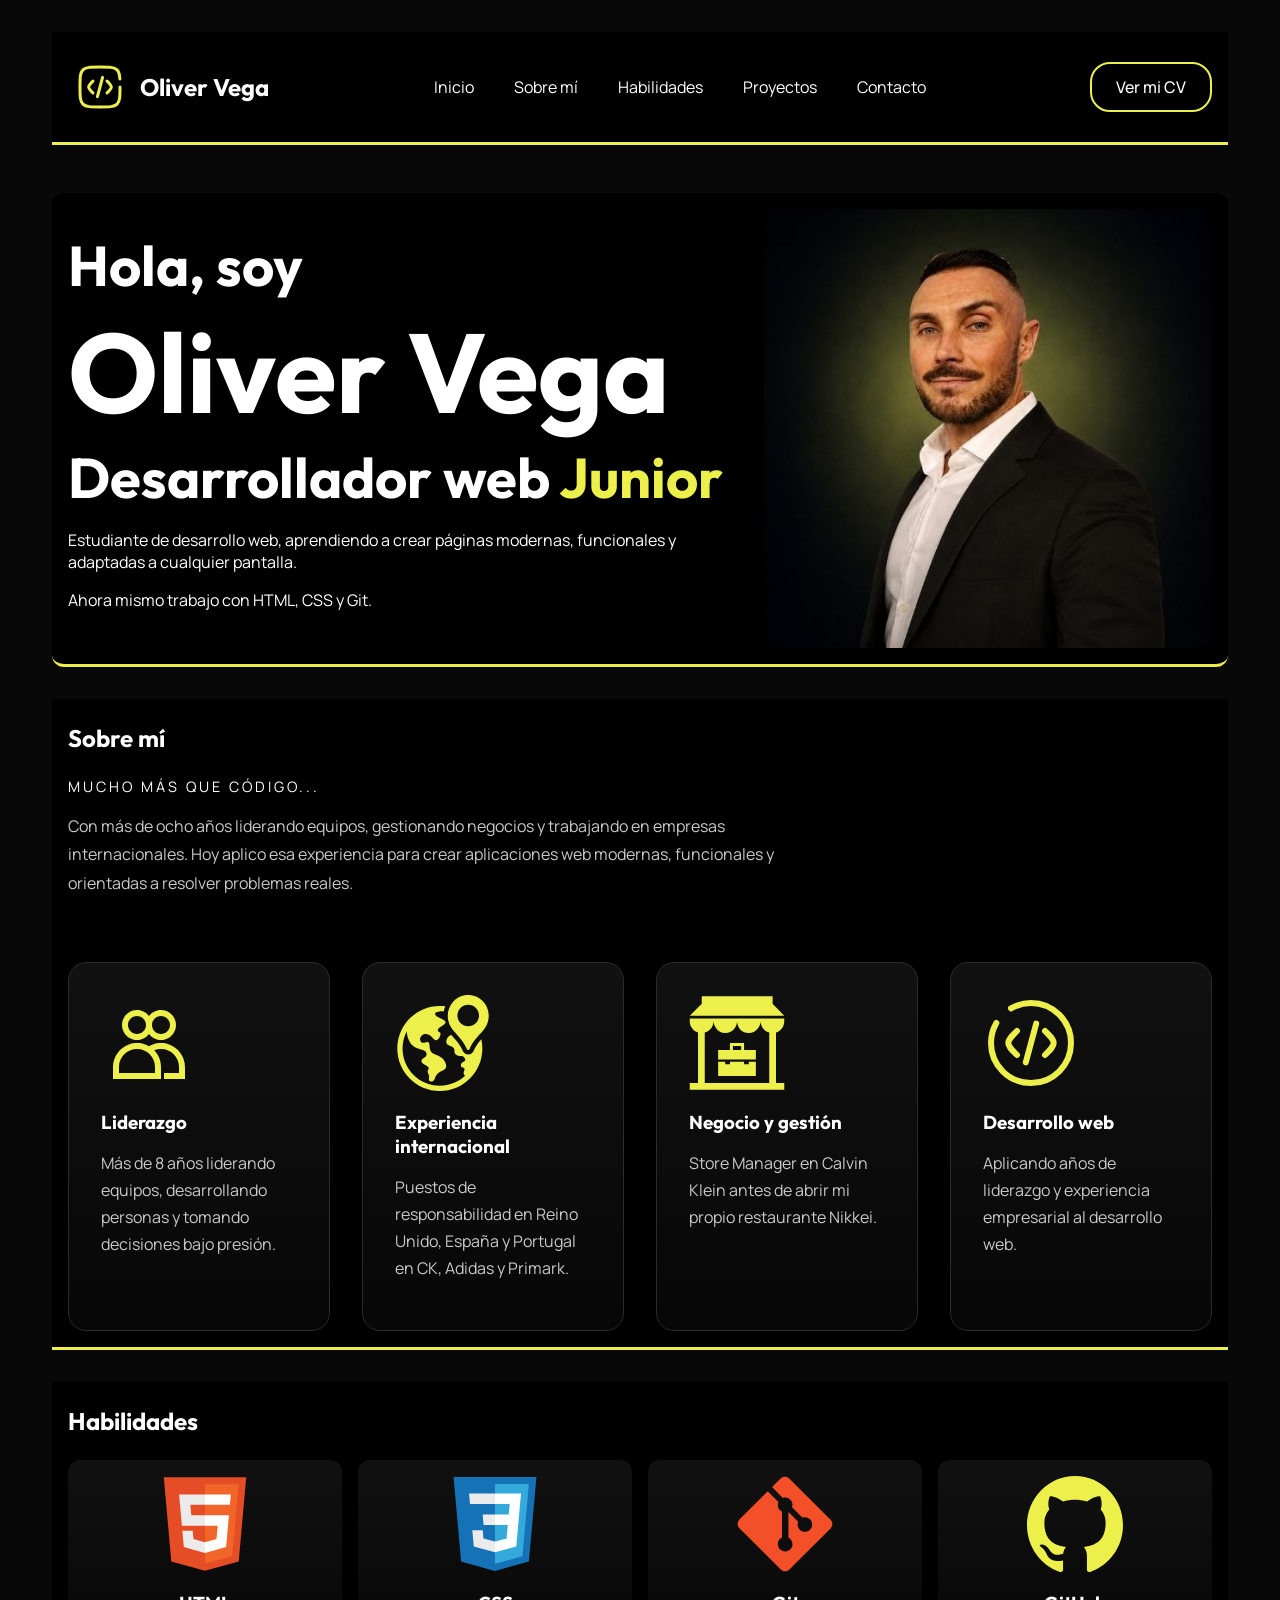
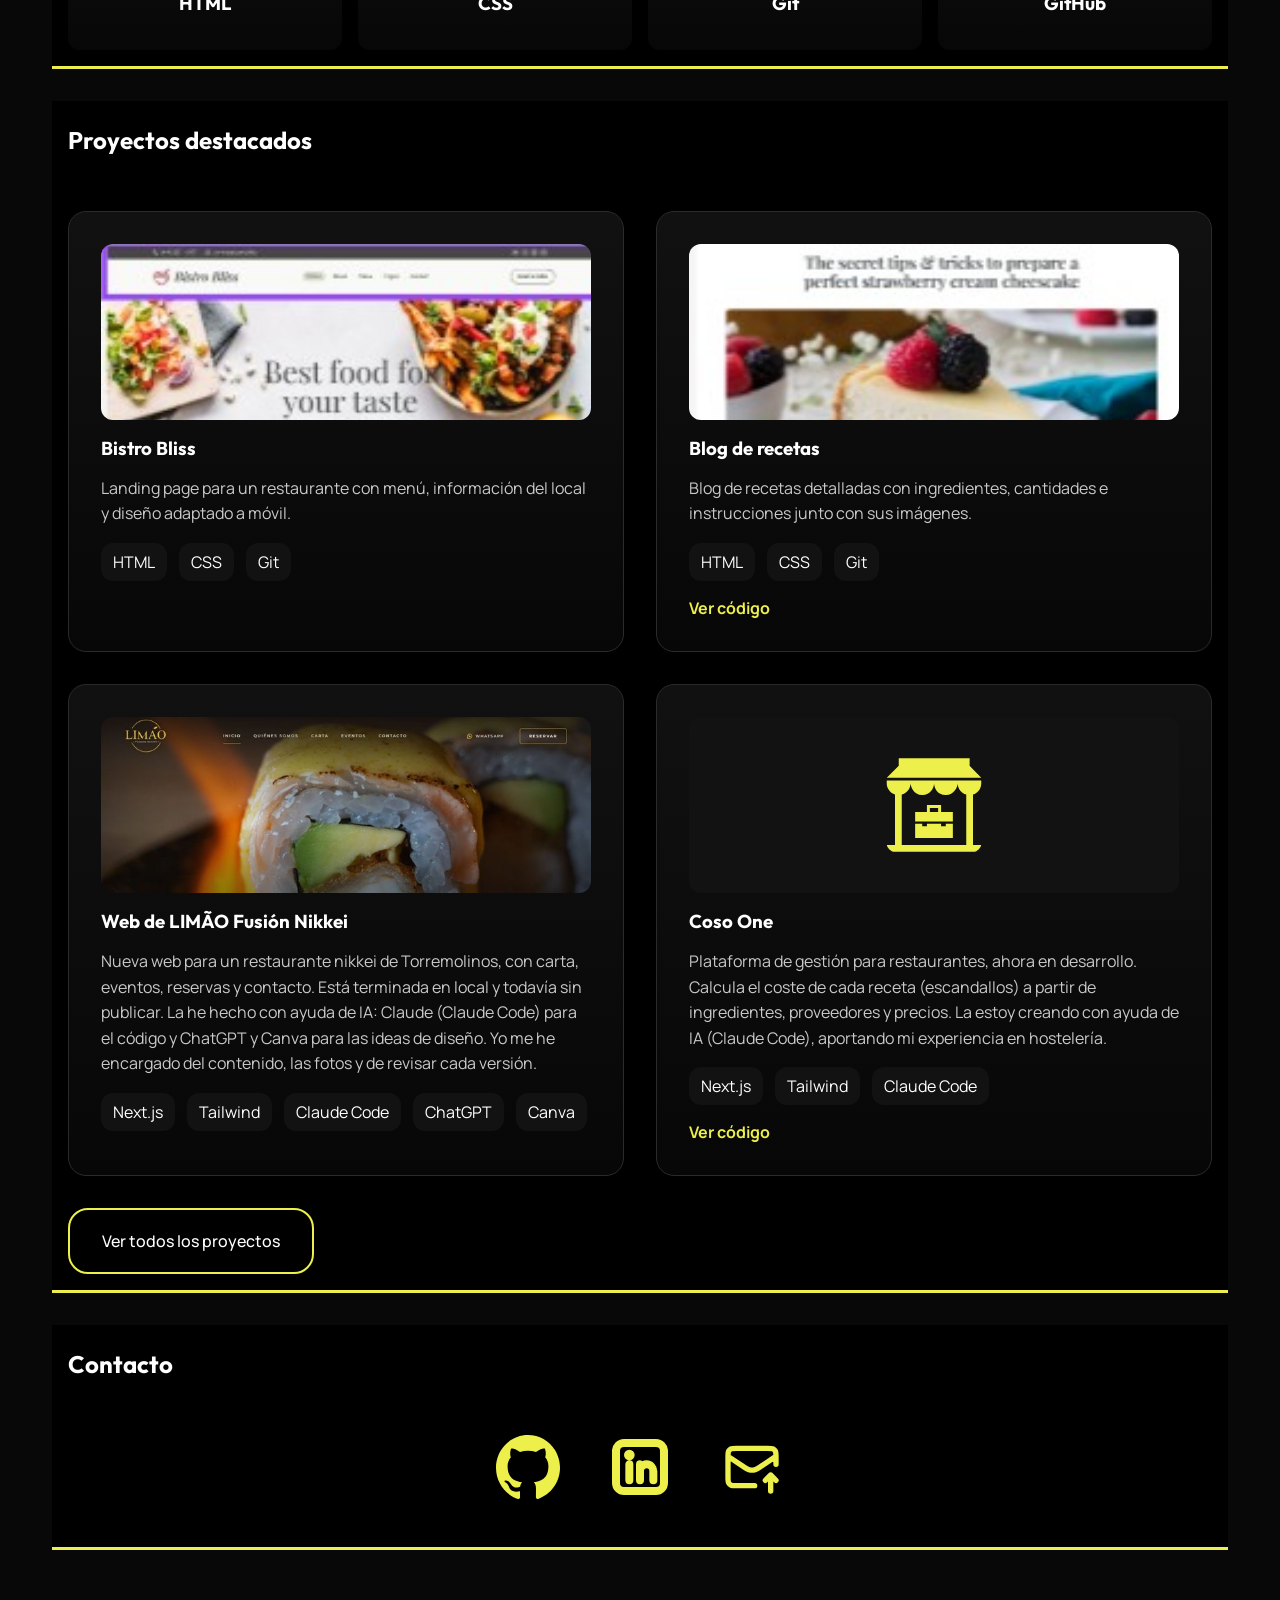
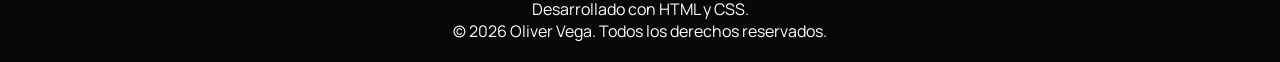
<file: index.html>
<!doctype html>
<html lang="es">
  <head>
    <meta charset="UTF-8" />
    <meta name="viewport" content="width=device-width, initial-scale=1.0" />
    <title>Oliver Vega | Portfolio</title>
    <link rel="preconnect" href="https://fonts.googleapis.com" />
    <link rel="preconnect" href="https://fonts.gstatic.com" crossorigin />
    <link
      href="https://fonts.googleapis.com/css2?family=Manrope:wght@200..800&family=Outfit:wght@100..900&display=swap"
      rel="stylesheet"
    />
    <link rel="stylesheet" href="style/style.css" />
  </head>
  <body>
    <header>
      <section class="header container">
        <div class="container-logo">
          <img
            src="images/icons/code-square-svgrepo-com.svg"
            alt=""
            class="logo"
          />
          <p class="logo-name">Oliver Vega</p>
        </div>
        <nav class="nav-bar">
          <ul>
            <li>
              <a href="#inicio">Inicio</a>
            </li>
            <li>
              <a href="#about-me">Sobre mí</a>
            </li>
            <li>
              <a href="#skills">Habilidades</a>
            </li>
            <li>
              <a href="#projects">Proyectos</a>
            </li>
            <li>
              <a href="#contact">Contacto</a>
            </li>
          </ul>
        </nav>
        <a
          href="https://www.linkedin.com/in/oliver-vega-ortega/"
          target="_blank"
          class="button button-small"
          >Ver mi CV</a
        >
      </section>
    </header>

    <main>
      <section class="hero container title" id="inicio">
        <div class="hero-content">
          <p class="secondary-title">Hola, soy</p>
          <h1>Oliver Vega</h1>
          <p class="secondary-title">
            Desarrollador web
            <span>Junior</span>
          </p>
          <p>
            Estudiante de desarrollo web, aprendiendo a crear páginas modernas,
            funcionales y adaptadas a cualquier pantalla.
          </p>
          <p>Ahora mismo trabajo con HTML, CSS y Git.</p>
        </div>
        <div class="hero-image">
          <img src="images/formal.jpg" alt="Foto de Oliver Vega" />
        </div>
      </section>

      <section class="about-me container title" id="about-me">
        <h2 class="secondary-title">Sobre mí</h2>
        <p class="section-title">Mucho más que código...</p>

        <p class="section-text">
          Con más de ocho años liderando equipos, gestionando negocios y
          trabajando en empresas internacionales. Hoy aplico esa experiencia
          para crear aplicaciones web modernas, funcionales y orientadas a
          resolver problemas reales.
        </p>

        <div class="container-card">
          <article class="card">
            <div class="icon">
              <img src="images/icons/icon-people.svg" alt="" class="icon-card" />
            </div>
            <h3>Liderazgo</h3>
            <p>
              Más de 8 años liderando equipos, desarrollando personas y tomando
              decisiones bajo presión.
            </p>
          </article>

          <article class="card">
            <div class="icon">
              <img src="images/icons/icon-globe.svg" alt="" class="icon-card" />
            </div>
            <h3>Experiencia internacional</h3>
            <p>
              Puestos de responsabilidad en Reino Unido, España y Portugal en
              CK, Adidas y Primark.
            </p>
          </article>

          <article class="card">
            <div class="icon">
              <img src="images/icons/icon-store.svg" alt="" class="icon-card" />
            </div>
            <h3>Negocio y gestión</h3>
            <p>
              Store Manager en Calvin Klein antes de abrir mi propio restaurante
              Nikkei.
            </p>
          </article>

          <article class="card">
            <div class="icon">
              <img src="images/icons/icon-code.svg" alt="" class="icon-card" />
            </div>
            <h3>Desarrollo web</h3>
            <p>
              Aplicando años de liderazgo y experiencia empresarial al
              desarrollo web.
            </p>
          </article>
        </div>
      </section>

      <section class="skills container title" id="skills">
        <h2 class="secondary-title">Habilidades</h2>

        <div class="skills-grid">
          <article class="skill-card">
            <img src="images/icons/html5-original.svg" alt="" />
            <h3>HTML</h3>
          </article>

          <article class="skill-card">
            <img src="images/icons/css3-original.svg" alt="" />
            <h3>CSS</h3>
          </article>

          <article class="skill-card">
            <img src="images/icons/git-plain.svg" alt="" />
            <h3>Git</h3>
          </article>

          <article class="skill-card">
            <img src="images/icons/github-142-svgrepo-com.svg" alt="" />
            <h3>GitHub</h3>
          </article>
        </div>
      </section>

      <section class="projects container title" id="projects">
        <h2 class="secondary-title">Proyectos destacados</h2>
        <ul class="cards">
          <li>
            <article class="project-card">
              <img
                src="images/landing-bistro.jpg"
                alt="Captura de la landing page de Bistro Bliss"
              />
              <h3>Bistro Bliss</h3>
              <p>
                Landing page para un restaurante con menú, información del local
                y diseño adaptado a móvil.
              </p>
              <ul class="technologies">
                <li>HTML</li>
                <li>CSS</li>
                <li>Git</li>
              </ul>
            </article>
          </li>

          <li>
            <article class="project-card">
              <img
                src="images/recipe-image.jpg"
                alt="Captura del blog de recetas"
              />
              <h3>Blog de recetas</h3>
              <p>
                Blog de recetas detalladas con ingredientes, cantidades e
                instrucciones junto con sus imágenes.
              </p>
              <ul class="technologies">
                <li>HTML</li>
                <li>CSS</li>
                <li>Git</li>
              </ul>
              <a
                href="https://github.com/Oliver-VO/receta"
                target="_blank"
                class="project-link"
                >Ver código</a
              >
            </article>
          </li>

          <li>
            <article class="project-card">
              <img
                src="images/limao-web.jpg"
                alt="Captura de la portada de la web de LIMÃO Fusión Nikkei"
              />
              <h3>Web de LIMÃO Fusión Nikkei</h3>
              <p>
                Nueva web para un restaurante nikkei de Torremolinos, con
                carta, eventos, reservas y contacto. Está terminada en local y
                todavía sin publicar. La he hecho con ayuda de IA: Claude
                (Claude Code) para el código y ChatGPT y Canva para las ideas
                de diseño. Yo me he encargado del contenido, las fotos y de
                revisar cada versión.
              </p>
              <ul class="technologies">
                <li>Next.js</li>
                <li>Tailwind</li>
                <li>Claude Code</li>
                <li>ChatGPT</li>
                <li>Canva</li>
              </ul>
            </article>
          </li>

          <li>
            <article class="project-card">
              <div class="project-icon">
                <img src="images/icons/icon-store.svg" alt="" />
              </div>
              <h3>Coso One</h3>
              <p>
                Plataforma de gestión para restaurantes, ahora en desarrollo.
                Calcula el coste de cada receta (escandallos) a partir de
                ingredientes, proveedores y precios. La estoy creando con ayuda
                de IA (Claude Code), aportando mi experiencia en hostelería.
              </p>
              <ul class="technologies">
                <li>Next.js</li>
                <li>Tailwind</li>
                <li>Claude Code</li>
              </ul>
              <a
                href="https://github.com/Oliver-VO/coso-one"
                target="_blank"
                class="project-link"
                >Ver código</a
              >
            </article>
          </li>
        </ul>
        <a
          href="https://github.com/Oliver-VO?tab=repositories"
          target="_blank"
          class="button ver-proyectos"
          >Ver todos los proyectos</a
        >
      </section>

      <section class="contact container title" id="contact">
        <h2 class="secondary-title">Contacto</h2>
        <ul>
          <li>
            <a href="https://github.com/Oliver-VO" target="_blank">
              <img
                src="images/icons/github-142-svgrepo-com.svg"
                alt="Mi perfil de GitHub"
              />
            </a>
          </li>
          <li>
            <a
              href="https://www.linkedin.com/in/oliver-vega-ortega/"
              target="_blank"
            >
              <img
                src="images/icons/linkedin-svgrepo-com.svg"
                alt="Mi perfil de LinkedIn"
              />
            </a>
          </li>
          <li>
            <a href="mailto:oliver_v.o@hotmail.com">
              <img
                src="images/icons/mail-arrow-up-svgrepo-com.svg"
                alt="Enviarme un correo"
              />
            </a>
          </li>
        </ul>
      </section>
    </main>

    <footer class="copyright">
      <p>Desarrollado con HTML y CSS.</p>
      <p>© 2026 Oliver Vega. Todos los derechos reservados.</p>
    </footer>
  </body>
</html>
</file>
<file: style/style.css>
@import url(00-generic/reset.css);
@import url(00-generic/variables.css);
@import url(00-generic/container.css);
@import url(01-elements/header.css);
@import url(01-elements/hero.css);
@import url(01-elements/skills.css);
@import url(01-elements/projects.css);
@import url(01-elements/about-me.css);
@import url(01-elements/footer.css);
@import url(02-components/buttons.css);
</file>
